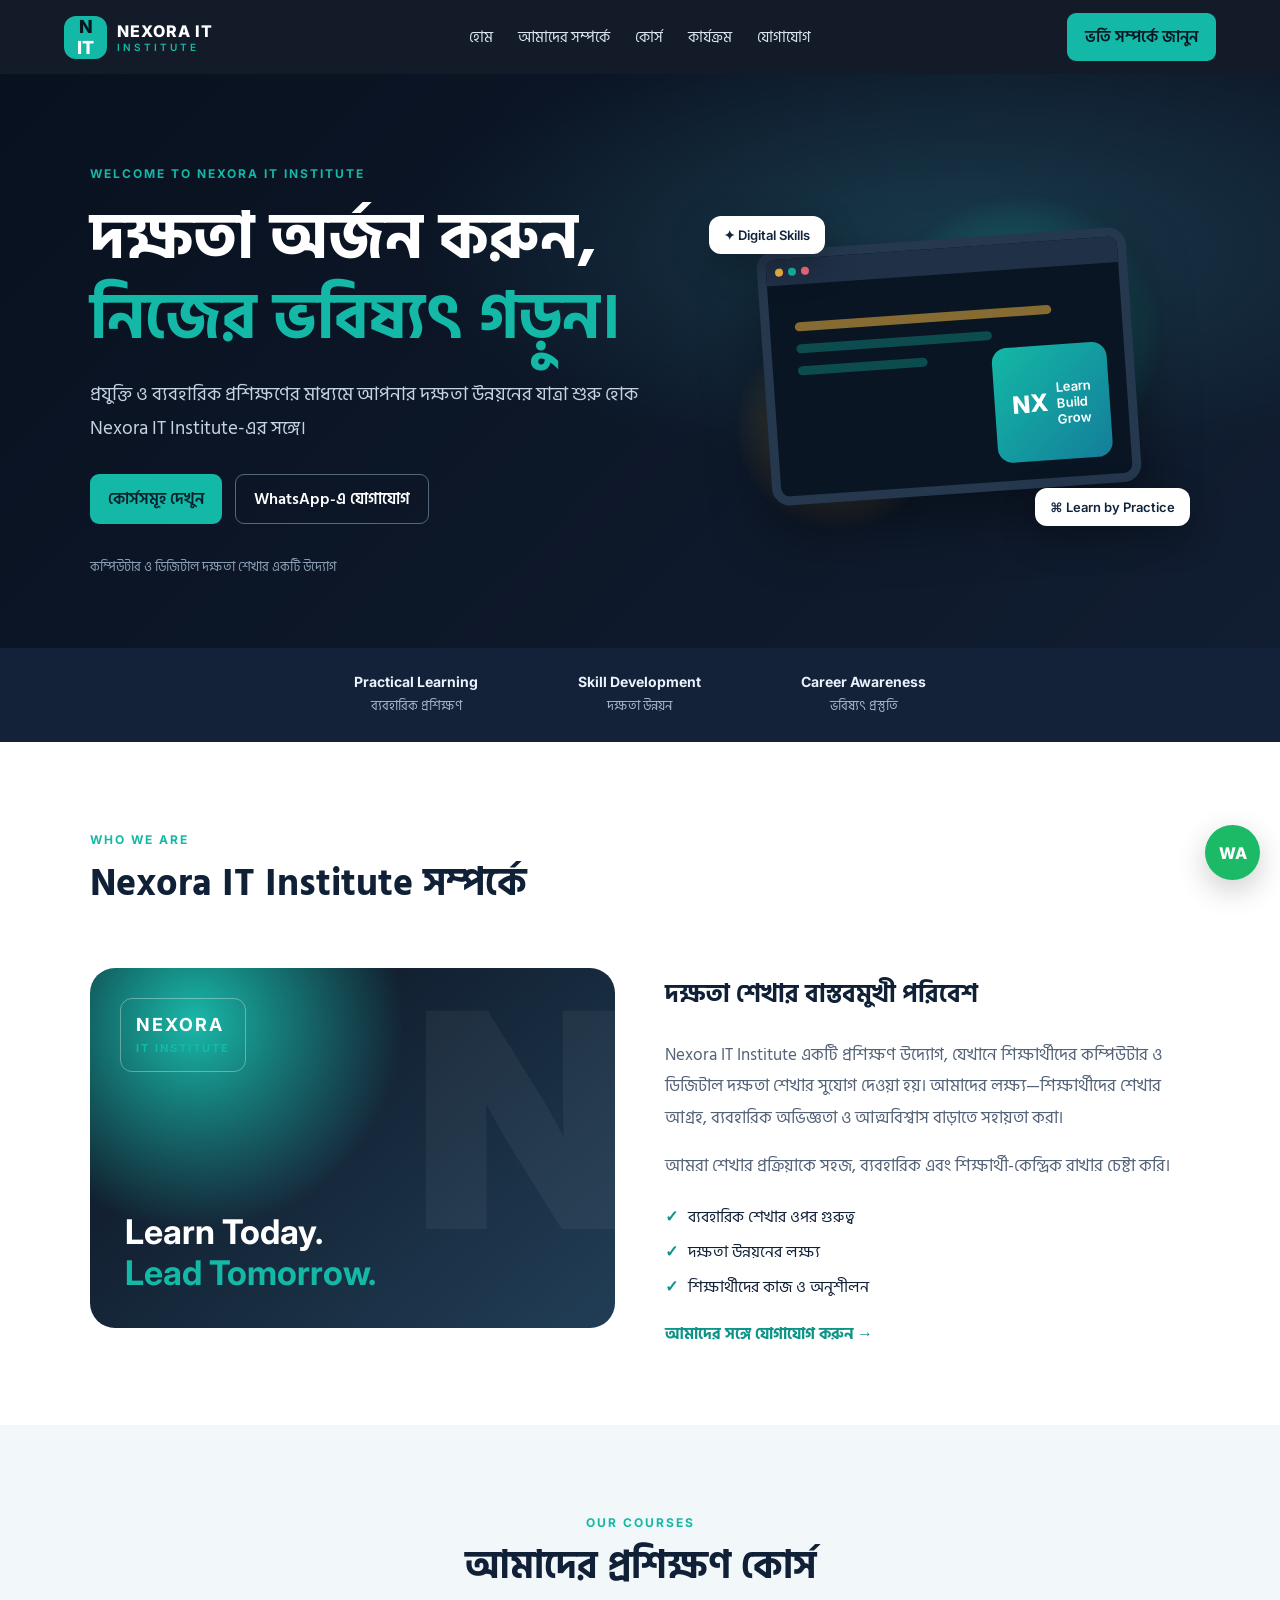
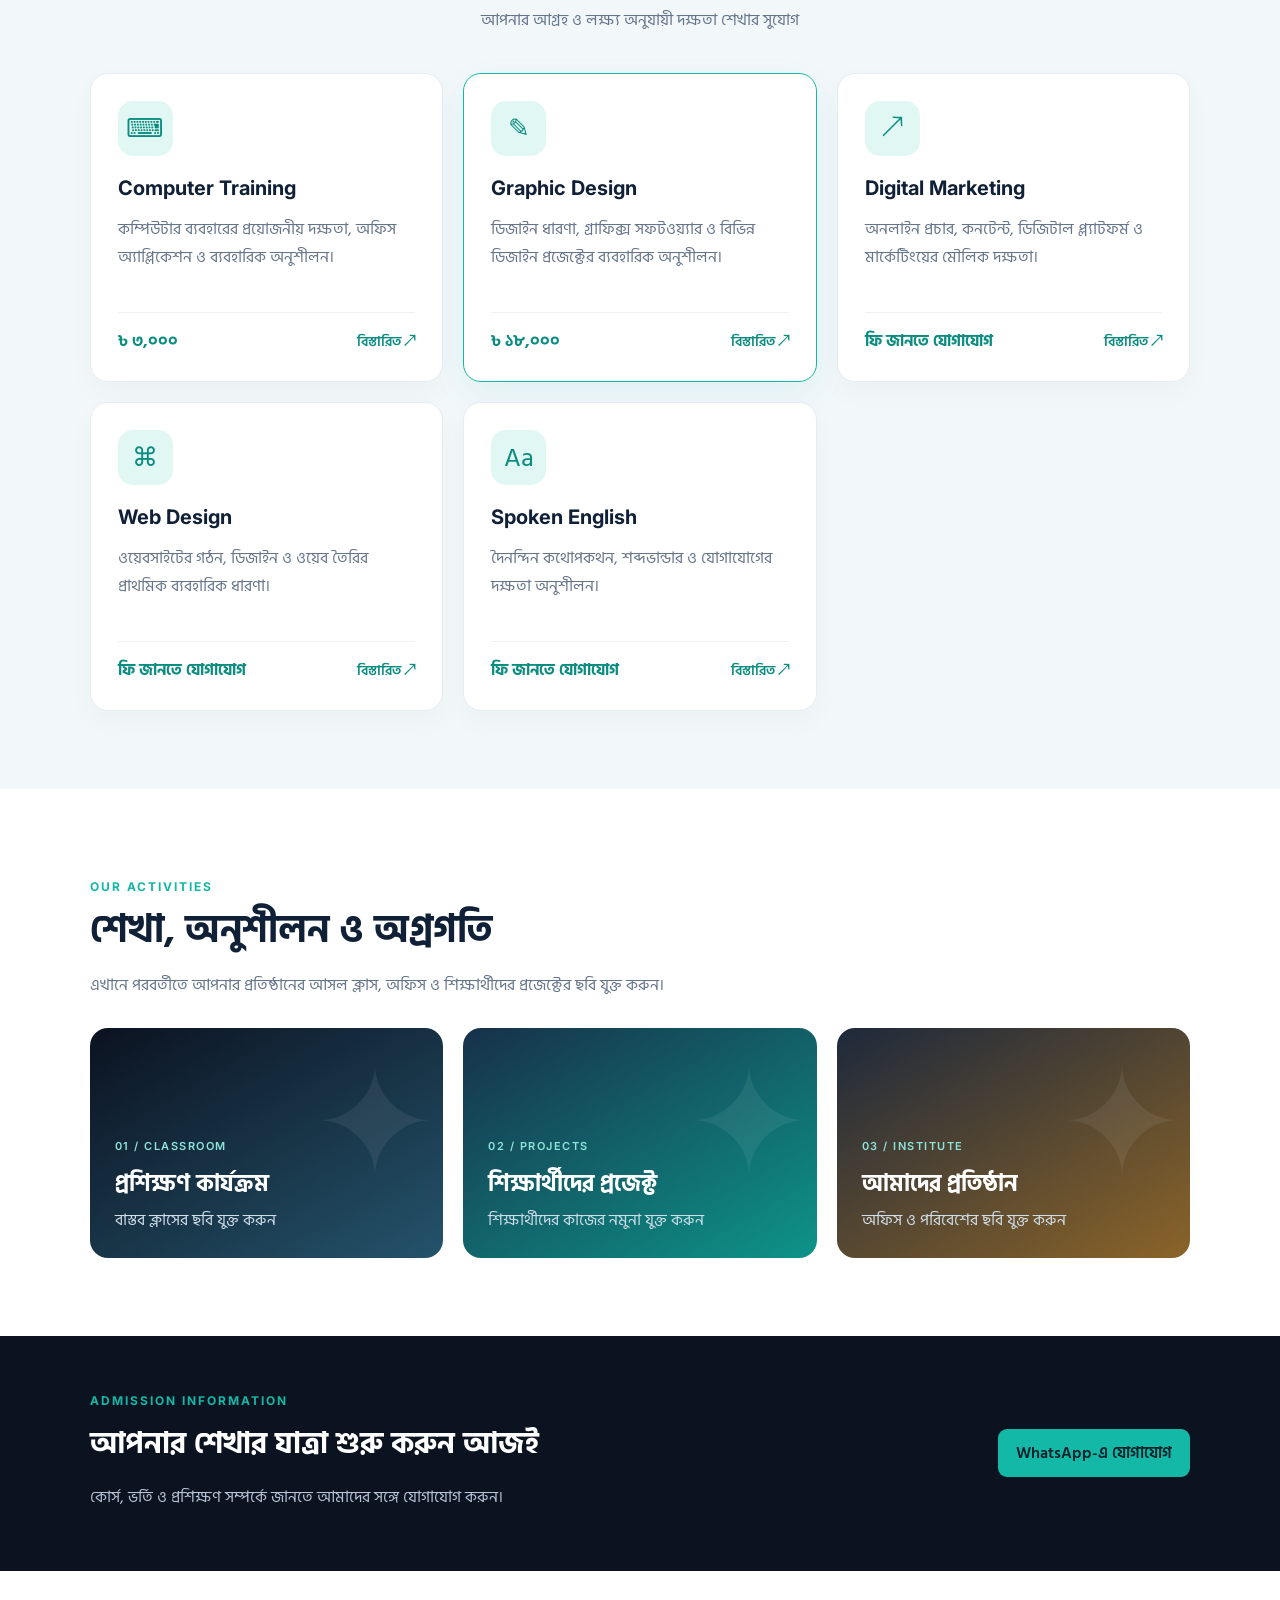
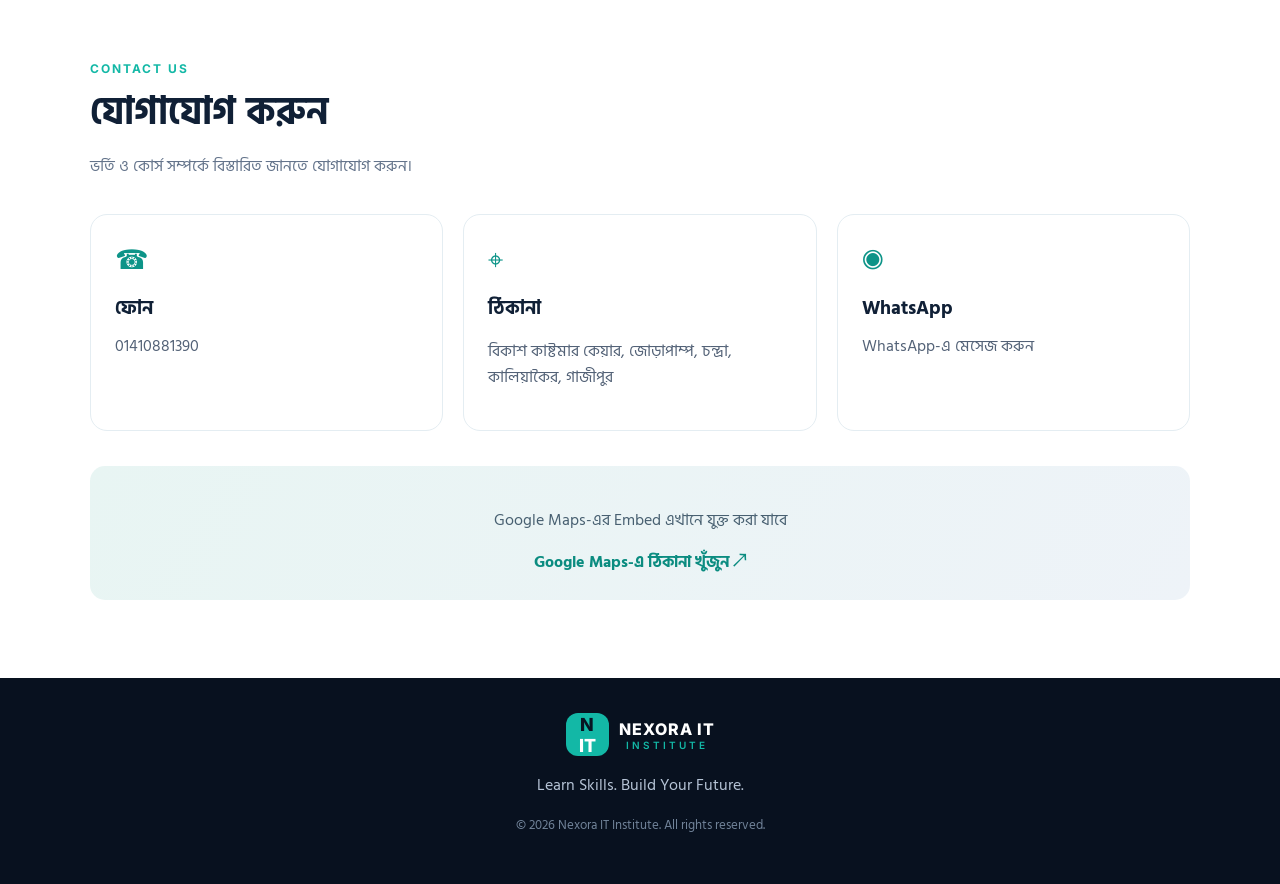
<file: index.html>
<!doctype html>
<html lang="bn">
<head>
  <meta charset="utf-8">
  <meta name="viewport" content="width=device-width, initial-scale=1">
  <title>Nexora IT Institute | দক্ষতা অর্জন করুন, ভবিষ্যৎ গড়ুন</title>
  <meta name="description" content="Nexora IT Institute, চন্দ্রা, কালিয়াকৈর, গাজীপুরে Computer Training, Graphic Design, Digital Marketing, Web Design ও Spoken English প্রশিক্ষণ।">
  <meta name="keywords" content="Nexora IT Institute, computer training Chandra, computer training Kaliakoir, graphic design training, IT institute Gazipur">
  <meta name="theme-color" content="#0b1220">
  <meta property="og:title" content="Nexora IT Institute">
  <meta property="og:description" content="Learn Skills. Build Your Future. IT training in Chandra, Kaliakoir, Gazipur.">
  <meta property="og:type" content="website">
  <link rel="stylesheet" href="style.css">
</head>
<body>
  <header class="header">
    <a class="brand" href="#home" aria-label="Nexora IT Home"><span class="logo">N<span>IT</span></span><span class="brandtext"><strong>NEXORA IT</strong><small>INSTITUTE</small></span></a>
    <button class="menu-toggle" id="menuToggle" aria-label="Open menu" aria-expanded="false">☰</button>
    <nav id="navMenu"><a href="#home">হোম</a><a href="#about">আমাদের সম্পর্কে</a><a href="#courses">কোর্স</a><a href="#activities">কার্যক্রম</a><a href="#contact">যোগাযোগ</a></nav>
    <a class="nav-cta" href="#contact">ভর্তি সম্পর্কে জানুন</a>
  </header>
  <main>
    <section class="hero" id="home">
      <div class="hero-content"><p class="eyebrow">WELCOME TO NEXORA IT INSTITUTE</p><h1>দক্ষতা অর্জন করুন,<br><span>নিজের ভবিষ্যৎ গড়ুন।</span></h1><p class="hero-lead">প্রযুক্তি ও ব্যবহারিক প্রশিক্ষণের মাধ্যমে আপনার দক্ষতা উন্নয়নের যাত্রা শুরু হোক Nexora IT Institute-এর সঙ্গে।</p><div class="hero-actions"><a class="button primary" href="#courses">কোর্সসমূহ দেখুন</a><a class="button ghost" href="https://wa.me/8801410881390" target="_blank" rel="noopener">WhatsApp-এ যোগাযোগ</a></div><div class="hero-note">কম্পিউটার ও ডিজিটাল দক্ষতা শেখার একটি উদ্যোগ</div></div>
      <div class="hero-art"><div class="orb orb1"></div><div class="orb orb2"></div><div class="screen"><div class="screen-top"><i></i><i></i><i></i></div><div class="screen-body"><div class="code-line wide"></div><div class="code-line"></div><div class="code-line short"></div><div class="screen-card"><span>NX</span><b>Learn<br>Build<br>Grow</b></div></div></div><div class="floating-chip chip-a">✦ Digital Skills</div><div class="floating-chip chip-b">⌘ Learn by Practice</div></div>
    </section>
    <section class="trust-strip"><div><strong>Practical Learning</strong><span>ব্যবহারিক প্রশিক্ষণ</span></div><div><strong>Skill Development</strong><span>দক্ষতা উন্নয়ন</span></div><div><strong>Career Awareness</strong><span>ভবিষ্যৎ প্রস্তুতি</span></div></section>
    <section class="section about" id="about"><div class="section-head"><p class="eyebrow">WHO WE ARE</p><h2>Nexora IT Institute সম্পর্কে</h2></div><div class="about-grid"><div class="about-visual"><div class="about-badge">NEXORA<br><span>IT INSTITUTE</span></div><div class="about-quote">Learn Today.<br><em>Lead Tomorrow.</em></div></div><div><h3>দক্ষতা শেখার বাস্তবমুখী পরিবেশ</h3><p>Nexora IT Institute একটি প্রশিক্ষণ উদ্যোগ, যেখানে শিক্ষার্থীদের কম্পিউটার ও ডিজিটাল দক্ষতা শেখার সুযোগ দেওয়া হয়। আমাদের লক্ষ্য—শিক্ষার্থীদের শেখার আগ্রহ, ব্যবহারিক অভিজ্ঞতা ও আত্মবিশ্বাস বাড়াতে সহায়তা করা।</p><p>আমরা শেখার প্রক্রিয়াকে সহজ, ব্যবহারিক এবং শিক্ষার্থী-কেন্দ্রিক রাখার চেষ্টা করি।</p><ul class="ticks"><li>ব্যবহারিক শেখার ওপর গুরুত্ব</li><li>দক্ষতা উন্নয়নের লক্ষ্য</li><li>শিক্ষার্থীদের কাজ ও অনুশীলন</li></ul><a class="text-link" href="#contact">আমাদের সঙ্গে যোগাযোগ করুন →</a></div></div></section>
    <section class="section courses" id="courses"><div class="section-head center"><p class="eyebrow">OUR COURSES</p><h2>আমাদের প্রশিক্ষণ কোর্স</h2><p>আপনার আগ্রহ ও লক্ষ্য অনুযায়ী দক্ষতা শেখার সুযোগ</p></div><div class="course-grid">
      <article class="course-card"><div class="course-icon">⌨</div><h3>Computer Training</h3><p>কম্পিউটার ব্যবহারের প্রয়োজনীয় দক্ষতা, অফিস অ্যাপ্লিকেশন ও ব্যবহারিক অনুশীলন।</p><div class="course-bottom"><span class="fee">৳ ৩,০০০</span><a href="https://wa.me/8801410881390?text=Computer%20Training%20course%20 সম্পর্কে%20জানতে%20চাই" target="_blank" rel="noopener">বিস্তারিত ↗</a></div></article>
      <article class="course-card featured"><div class="course-icon">✎</div><h3>Graphic Design</h3><p>ডিজাইন ধারণা, গ্রাফিক্স সফটওয়্যার ও বিভিন্ন ডিজাইন প্রজেক্টের ব্যবহারিক অনুশীলন।</p><div class="course-bottom"><span class="fee">৳ ১৮,০০০</span><a href="https://wa.me/8801410881390?text=Graphic%20Design%20course%20 সম্পর্কে%20জানতে%20চাই" target="_blank" rel="noopener">বিস্তারিত ↗</a></div></article>
      <article class="course-card"><div class="course-icon">↗</div><h3>Digital Marketing</h3><p>অনলাইন প্রচার, কনটেন্ট, ডিজিটাল প্ল্যাটফর্ম ও মার্কেটিংয়ের মৌলিক দক্ষতা।</p><div class="course-bottom"><span class="fee">ফি জানতে যোগাযোগ</span><a href="https://wa.me/8801410881390?text=Digital%20Marketing%20course%20 সম্পর্কে%20জানতে%20চাই" target="_blank" rel="noopener">বিস্তারিত ↗</a></div></article>
      <article class="course-card"><div class="course-icon">⌘</div><h3>Web Design</h3><p>ওয়েবসাইটের গঠন, ডিজাইন ও ওয়েব তৈরির প্রাথমিক ব্যবহারিক ধারণা।</p><div class="course-bottom"><span class="fee">ফি জানতে যোগাযোগ</span><a href="https://wa.me/8801410881390?text=Web%20Design%20course%20 সম্পর্কে%20জানতে%20চাই" target="_blank" rel="noopener">বিস্তারিত ↗</a></div></article>
      <article class="course-card"><div class="course-icon">Aa</div><h3>Spoken English</h3><p>দৈনন্দিন কথোপকথন, শব্দভান্ডার ও যোগাযোগের দক্ষতা অনুশীলন।</p><div class="course-bottom"><span class="fee">ফি জানতে যোগাযোগ</span><a href="https://wa.me/8801410881390?text=Spoken%20English%20course%20 সম্পর্কে%20জানতে%20চাই" target="_blank" rel="noopener">বিস্তারিত ↗</a></div></article>
    </div></section>
    <section class="section activities" id="activities"><div class="section-head"><p class="eyebrow">OUR ACTIVITIES</p><h2>শেখা, অনুশীলন ও অগ্রগতি</h2><p>এখানে পরবর্তীতে আপনার প্রতিষ্ঠানের আসল ক্লাস, অফিস ও শিক্ষার্থীদের প্রজেক্টের ছবি যুক্ত করুন।</p></div><div class="activity-grid"><div class="activity-panel panel1"><span>01 / CLASSROOM</span><h3>প্রশিক্ষণ কার্যক্রম</h3><p>বাস্তব ক্লাসের ছবি যুক্ত করুন</p></div><div class="activity-panel panel2"><span>02 / PROJECTS</span><h3>শিক্ষার্থীদের প্রজেক্ট</h3><p>শিক্ষার্থীদের কাজের নমুনা যুক্ত করুন</p></div><div class="activity-panel panel3"><span>03 / INSTITUTE</span><h3>আমাদের প্রতিষ্ঠান</h3><p>অফিস ও পরিবেশের ছবি যুক্ত করুন</p></div></div></section>
    <section class="cta"><div><p class="eyebrow">ADMISSION INFORMATION</p><h2>আপনার শেখার যাত্রা শুরু করুন আজই</h2><p>কোর্স, ভর্তি ও প্রশিক্ষণ সম্পর্কে জানতে আমাদের সঙ্গে যোগাযোগ করুন।</p></div><a class="button primary" href="https://wa.me/8801410881390" target="_blank" rel="noopener">WhatsApp-এ যোগাযোগ</a></section>
    <section class="section contact" id="contact"><div class="section-head"><p class="eyebrow">CONTACT US</p><h2>যোগাযোগ করুন</h2><p>ভর্তি ও কোর্স সম্পর্কে বিস্তারিত জানতে যোগাযোগ করুন।</p></div><div class="contact-grid"><div class="contact-card"><span class="contact-icon">☎</span><h3>ফোন</h3><a href="tel:01410881390">01410881390</a></div><div class="contact-card"><span class="contact-icon">⌖</span><h3>ঠিকানা</h3><p>বিকাশ কাষ্টমার কেয়ার, জোড়াপাম্প, চন্দ্রা, কালিয়াকৈর, গাজীপুর</p></div><div class="contact-card"><span class="contact-icon">◉</span><h3>WhatsApp</h3><a href="https://wa.me/8801410881390" target="_blank" rel="noopener">WhatsApp-এ মেসেজ করুন</a></div></div><div class="map-placeholder"><p>Google Maps-এর Embed এখানে যুক্ত করা যাবে</p><a href="https://maps.google.com/?q=Jorapamp+Chandra+Kaliakair+Gazipur" target="_blank" rel="noopener">Google Maps-এ ঠিকানা খুঁজুন ↗</a></div></section>
  </main>
  <footer><a class="brand footer-brand" href="#home"><span class="logo">N<span>IT</span></span><span class="brandtext"><strong>NEXORA IT</strong><small>INSTITUTE</small></span></a><p>Learn Skills. Build Your Future.</p><p class="copyright">© <span id="year"></span> Nexora IT Institute. All rights reserved.</p></footer>
  <a class="whatsapp-float" href="https://wa.me/8801410881390" target="_blank" rel="noopener" aria-label="WhatsApp">WA</a>
  <script src="script.js"></script>
</body>
</html>
</file>
<file: style.css>
@import url('https://fonts.googleapis.com/css2?family=Hind+Siliguri:wght@400;500;600;700&family=Inter:wght@400;500;600;700;800&display=swap');
:root{--navy:#0b1220;--navy2:#111d31;--teal:#13b8a6;--teal2:#0d9488;--gold:#f4b740;--white:#f8fafc;--muted:#a7b4c8;--ink:#102036;--surface:#fff;--soft:#f2f7fa}*{box-sizing:border-box}html{scroll-behavior:smooth}body{margin:0;font-family:'Hind Siliguri',sans-serif;color:var(--ink);background:white}a{text-decoration:none;color:inherit}.header{position:sticky;top:0;z-index:20;display:flex;align-items:center;justify-content:space-between;padding:13px max(5vw,20px);background:rgba(11,18,32,.96);backdrop-filter:blur(12px);color:white;gap:22px}.brand{display:flex;align-items:center;gap:10px}.logo{display:grid;place-items:center;width:43px;height:43px;border-radius:12px;background:var(--teal);color:#071523;font:800 18px Inter}.logo span{color:white}.brandtext{display:flex;flex-direction:column;line-height:1.05}.brandtext strong{font:800 16px Inter;letter-spacing:1px}.brandtext small{font:600 10px Inter;letter-spacing:3px;color:var(--teal)}nav{display:flex;gap:25px;color:#dbe5f1;font-size:15px}nav a:hover{color:var(--teal)}.nav-cta,.button{border-radius:9px;padding:11px 18px;font-weight:600}.nav-cta{background:var(--teal);color:#071523}.menu-toggle{display:none;background:none;border:0;color:white;font-size:24px}.hero{background:radial-gradient(ellipse at 75% 30%,#193b4c 0,transparent 40%),linear-gradient(135deg,#08111f,#111d31);color:white;padding:80px max(7vw,24px) 70px;min-height:540px;display:grid;grid-template-columns:1.1fr .9fr;align-items:center;gap:30px;overflow:hidden}.eyebrow{color:var(--teal);font:700 12px Inter,sans-serif;letter-spacing:2px}.hero h1{font-size:clamp(38px,5vw,64px);line-height:1.25;margin:18px 0}.hero h1 span{color:var(--teal)}.hero-lead{max-width:570px;color:#c6d2e2;font-size:19px;line-height:1.8}.hero-actions{display:flex;gap:13px;flex-wrap:wrap;margin-top:28px}.button{display:inline-flex;align-items:center;justify-content:center}.primary{background:var(--teal);color:#05202b}.ghost{border:1px solid #53677c;color:white}.hero-note{margin-top:32px;color:#8da1b7;font-size:13px}.hero-art{position:relative;min-height:370px;display:grid;place-items:center}.orb{position:absolute;border-radius:50%;filter:blur(1px)}.orb1{width:310px;height:310px;background:radial-gradient(circle,#17b6a4aa,transparent 65%);right:3%;top:0}.orb2{width:210px;height:210px;background:radial-gradient(circle,#f4b74066,transparent 70%);left:5%;bottom:5%}.screen{position:relative;width:min(370px,90%);height:255px;border:9px solid #25384e;border-radius:18px;background:#091522;box-shadow:0 25px 60px #0006;transform:rotate(-4deg);overflow:hidden}.screen-top{display:flex;gap:5px;background:#203047;padding:9px}.screen-top i{width:8px;height:8px;border-radius:50%;background:#f4b740}.screen-top i:nth-child(2){background:#13b8a6}.screen-top i:nth-child(3){background:#f56b7c}.screen-body{padding:25px}.code-line{height:9px;width:65%;background:#13b8a655;border-radius:5px;margin:13px 0}.code-line.wide{width:85%;background:#f4b74088}.code-line.short{width:43%}.screen-card{position:absolute;right:18px;bottom:18px;width:115px;height:115px;border-radius:15px;background:linear-gradient(135deg,#13b8a6,#147e9a);display:flex;align-items:center;justify-content:center;gap:8px;color:white}.screen-card span{font:800 24px Inter}.screen-card b{font:600 13px Inter}.floating-chip{position:absolute;background:#fff;color:#12243b;padding:11px 15px;border-radius:12px;box-shadow:0 12px 35px #0004;font:600 13px Inter}.chip-a{top:35px;left:0}.chip-b{bottom:25px;right:0}.trust-strip{background:#132239;color:white;display:flex;justify-content:center;gap:clamp(30px,8vw,100px);padding:25px 20px}.trust-strip div{display:flex;flex-direction:column;text-align:center;gap:5px}.trust-strip strong{font:700 14px Inter;color:#eaf3fb}.trust-strip span{color:#a7b4c8;font-size:13px}.section{padding:78px max(7vw,24px)}.section-head h2{font-size:38px;line-height:1.3;margin:10px 0}.section-head>p:not(.eyebrow){color:#64748b}.about-grid{display:grid;grid-template-columns:1fr 1fr;gap:50px;align-items:center;margin-top:40px}.about-grid p{font-size:17px;line-height:1.85;color:#536277}.about-grid h3{font-size:25px}.about-visual{min-height:360px;border-radius:25px;background:radial-gradient(circle at 20% 15%,#19b8a8,transparent 40%),linear-gradient(140deg,#0b1220,#213e56);position:relative;overflow:hidden;display:flex;align-items:flex-end;padding:35px;color:white}.about-visual:after{content:'N';position:absolute;font:900 300px Inter;color:#ffffff0c;right:-20px;top:-30px}.about-badge{position:absolute;top:30px;left:30px;border:1px solid #ffffff55;padding:15px;border-radius:12px;font:700 18px Inter;letter-spacing:2px}.about-badge span{font-size:11px;color:var(--teal)}.about-quote{font:700 34px Inter;position:relative;z-index:1}.about-quote em{color:var(--teal);font-style:normal}.ticks{padding-left:0;list-style:none;line-height:2.2}.ticks li:before{content:'✓';color:var(--teal2);font-weight:700;margin-right:10px}.text-link{color:var(--teal2);font-weight:700}.courses{background:var(--soft)}.center{text-align:center}.course-grid{display:grid;grid-template-columns:repeat(3,1fr);gap:20px;margin-top:40px}.course-card{padding:27px;background:white;border:1px solid #e5edf3;border-radius:18px;box-shadow:0 10px 28px #0b122008;transition:.2s}.course-card:hover{transform:translateY(-5px);box-shadow:0 16px 35px #0b122018}.course-card.featured{border-color:#13b8a6;box-shadow:0 12px 32px #13b8a615}.course-icon{display:grid;place-items:center;width:55px;height:55px;border-radius:15px;background:#e1f7f4;color:#0b8c80;font-size:26px}.course-card h3{font:700 20px Inter;margin:20px 0 10px}.course-card p{color:#66758a;line-height:1.7;min-height:80px}.course-bottom{display:flex;align-items:center;justify-content:space-between;gap:8px;border-top:1px solid #edf1f4;padding-top:15px}.fee{font-weight:700;color:#0b8c80}.course-bottom a{font-size:14px;color:#0b8c80;font-weight:600}.activities{background:white}.activity-grid{display:grid;grid-template-columns:repeat(3,1fr);gap:20px;margin-top:30px}.activity-panel{min-height:230px;border-radius:18px;padding:25px;display:flex;flex-direction:column;justify-content:flex-end;color:white;background:linear-gradient(150deg,#0b1220,#24536b);position:relative;overflow:hidden}.activity-panel:after{content:'✦';font-size:150px;color:#ffffff12;position:absolute;right:5px;top:-20px}.panel2{background:linear-gradient(150deg,#17314b,#0d9488)}.panel3{background:linear-gradient(150deg,#1e293b,#8b6428)}.activity-panel span{font:600 11px Inter;letter-spacing:1.5px;color:#8de5db}.activity-panel h3{font-size:23px;margin:12px 0 4px;position:relative;z-index:1}.activity-panel p{color:#d0deea;margin:0;position:relative;z-index:1}.cta{padding:45px max(7vw,24px);background:#0b1220;color:white;display:flex;align-items:center;justify-content:space-between;gap:25px}.cta h2{font-size:30px;margin:8px 0}.cta p:not(.eyebrow){color:#b6c4d6}.contact-grid{display:grid;grid-template-columns:repeat(3,1fr);gap:20px;margin:35px 0}.contact-card{border:1px solid #e4edf2;border-radius:17px;padding:24px}.contact-icon{font-size:27px;color:var(--teal2)}.contact-card h3{margin:10px 0}.contact-card p,.contact-card a{color:#536277;line-height:1.6}.map-placeholder{border-radius:15px;background:linear-gradient(120deg,#e8f5f3,#eef3f8);padding:25px;text-align:center;color:#486071}.map-placeholder a{color:#0b8c80;font-weight:700}footer{background:#08111f;color:#b6c4d6;padding:35px 7vw;text-align:center}footer .brand{justify-content:center;color:white}.footer-brand{margin-bottom:14px}.copyright{font-size:13px;color:#718399}.whatsapp-float{position:fixed;right:20px;bottom:20px;z-index:15;background:#1cba66;color:white;border-radius:50%;width:55px;height:55px;display:grid;place-items:center;font:800 16px Inter;box-shadow:0 10px 30px #0003}
@media(max-width:900px){.header{flex-wrap:wrap}.menu-toggle{display:block;order:3}nav{display:none;order:4;width:100%;flex-direction:column;gap:0;padding:10px 0}nav.open{display:flex}nav a{padding:10px}.nav-cta{display:none}.hero{grid-template-columns:1fr;padding-top:55px}.hero-art{min-height:300px}.about-grid{grid-template-columns:1fr}.course-grid{grid-template-columns:repeat(2,1fr)}.activity-grid,.contact-grid{grid-template-columns:1fr 1fr}.cta{flex-direction:column;align-items:flex-start}}
@media(max-width:600px){.hero h1{font-size:39px}.hero{padding-left:22px;padding-right:22px}.trust-strip{flex-direction:column;gap:18px}.section{padding:55px 22px}.section-head h2{font-size:30px}.course-grid,.activity-grid,.contact-grid{grid-template-columns:1fr}.about-visual{min-height:280px}.course-card p{min-height:0}.cta{padding:40px 22px}.cta h2{font-size:27px}.hero-art{min-height:260px}.screen{height:220px}.floating-chip{font-size:11px}.chip-a{left:-3px}.chip-b{right:-3px}}
</file>
